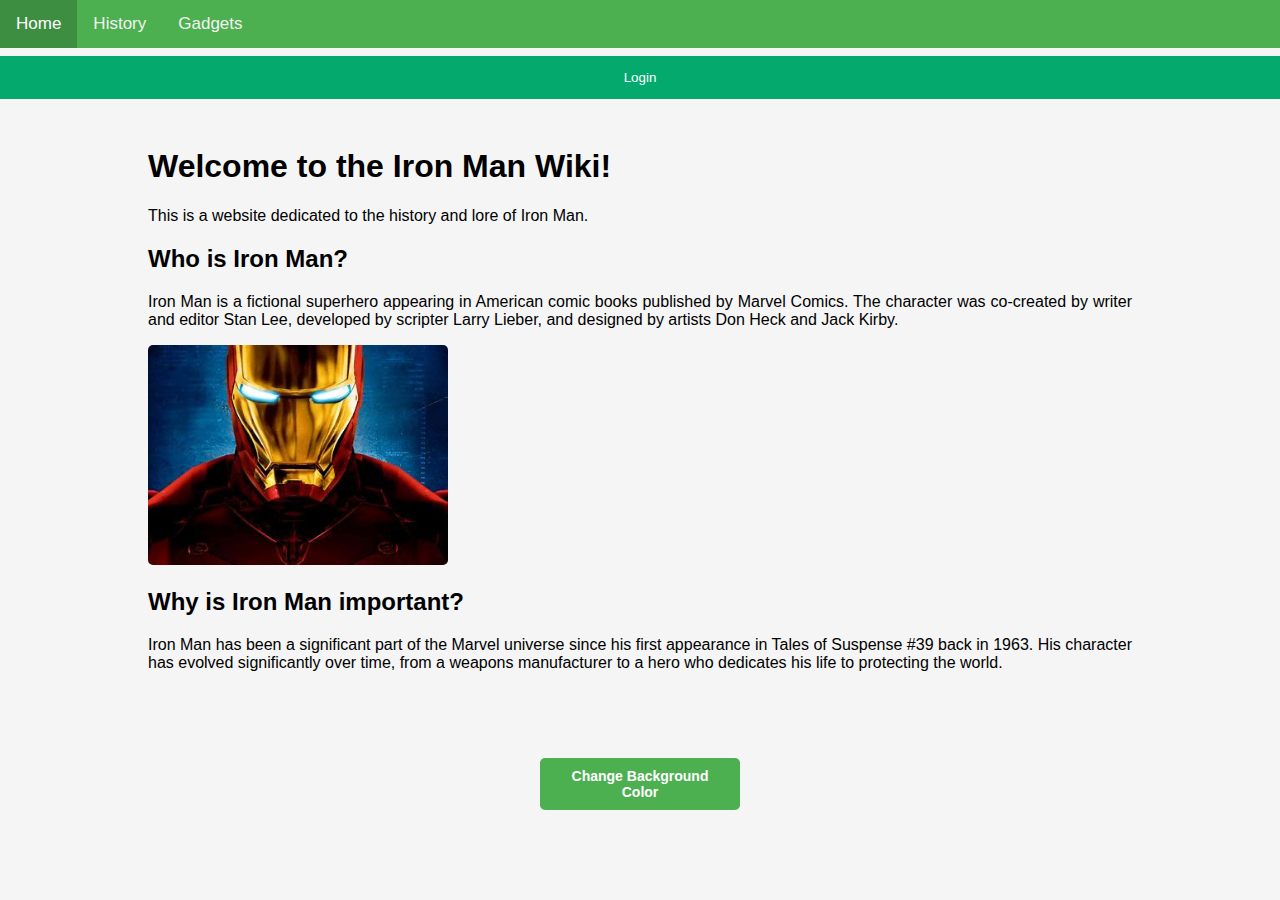
<file: index.html>
<!DOCTYPE html>
<html>
<head>
    <title>Iron Man Wiki - Home</title>
    <meta name="viewport" content="width=device-width, initial-scale=1">
    <link rel="stylesheet" type="text/css" href="css/style.css">
</head>
<body>
    <nav>
        <a href="index.html" class="active">Home</a>
        <a href="html2.html">History</a>
        <a href="html3.html">Gadgets</a>
    </nav>
    <!-- Button to open the modal login form -->
    <button onclick="document.getElementById('id01').style.display='block'">Login</button>

    <!-- The Modal -->
    <div id="id01" class="modal">
    <span onclick="document.getElementById('id01').style.display='none'"
    class="close" title="Close Modal">&times;</span>

    <!-- Modal Content -->
    <form class="modal-content animate" action="/action_page.php">
        <div class="imgcontainer">
   
        </div>

        <div class="main-container">
        <label for="uname"><b>Username</b></label>
        <input type="text" placeholder="Enter Username" name="uname" required>

        <label for="psw"><b>Password</b></label>
        <input type="password" placeholder="Enter Password" name="psw" required>

        <button type="submit">Login</button>
        <label>
            <input type="checkbox" checked="checked" name="remember"> Remember me
        </label>
        </div>

        <div class="container" style="background-color:#f1f1f1">
        <button type="button" onclick="document.getElementById('id01').style.display='none'" class="cancelbtn">Cancel</button>
        <span class="psw">Forgot <a href="#">password?</a></span>
        </div>
    </form>
    </div>
    <main>
        <h1>Welcome to the Iron Man Wiki!</h1>
        <p>This is a website dedicated to the history and lore of Iron Man.</p>

        <section>
            <h2>Who is Iron Man?</h2>
            <p>Iron Man is a fictional superhero appearing in American comic books published by Marvel Comics. The character was co-created by writer and editor Stan Lee, developed by scripter Larry Lieber, and designed by artists Don Heck and Jack Kirby.</p>
            


            <img id="myImg" src="img/OIP.jpg" alt="Iron Man" style="width:100%;max-width:300px">

            <!-- The Modal -->
            <div id="myModal" class="modal1">

                <!-- The Close Button -->
                <span class="close1">&times;</span>

                <!-- Modal Content (The Image) -->
                <img class="modal-content1" id="img01">

                <!-- Modal Caption (Image Text) -->
                <div id="caption"></div>
            </div>

            
            <h2>Why is Iron Man important?</h2>
            <p>Iron Man has been a significant part of the Marvel universe since his first appearance in Tales of Suspense #39 back in 1963. His character has evolved significantly over time, from a weapons manufacturer to a hero who dedicates his life to protecting the world.</p>
        </section>
    </main>

    <script src="js/main.js"></script>

    <div class="button" onclick="changeBgColor('#FBD5D0')">Change Background Color</div>

   
</body>
</html>
</file>
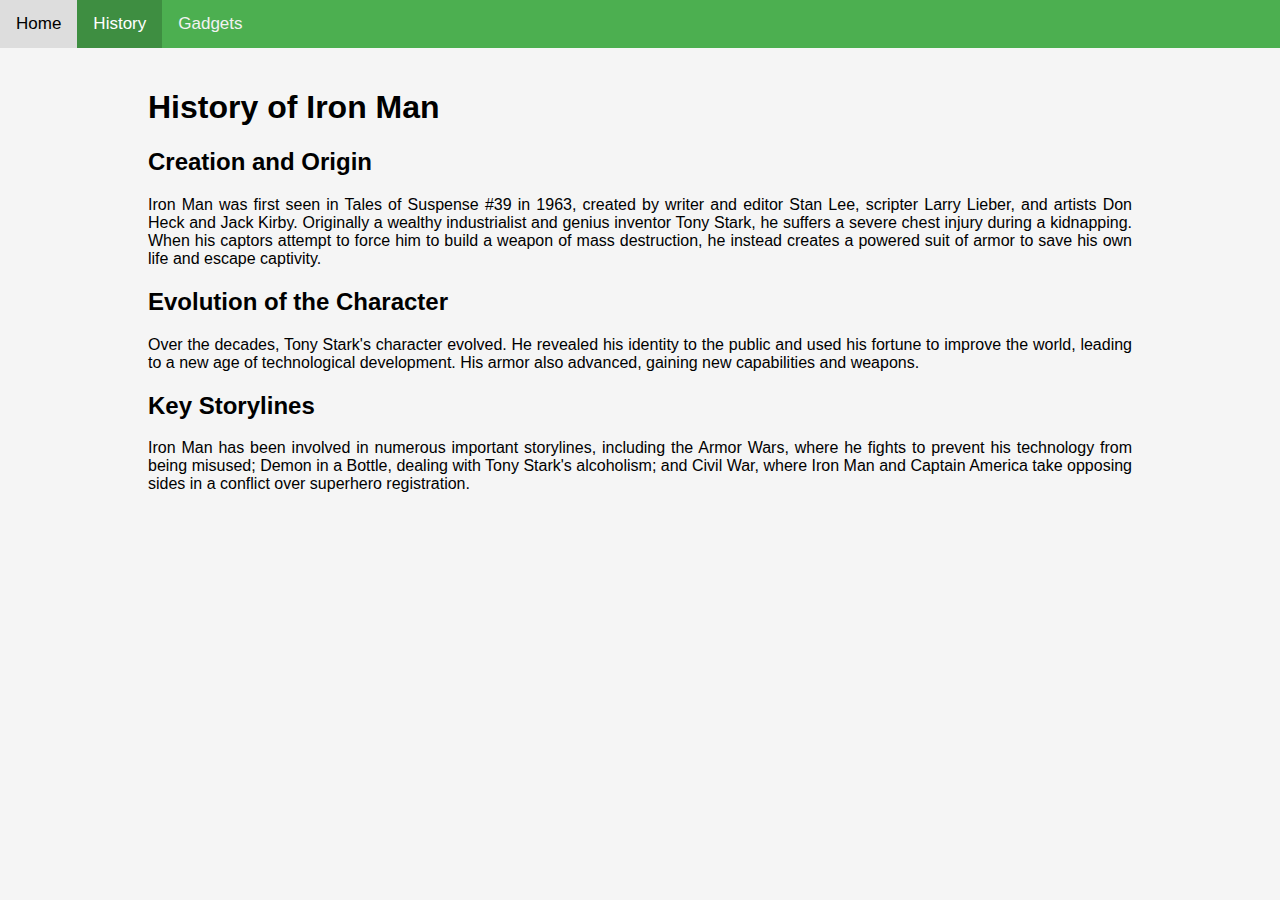
<file: html2.html>
<!DOCTYPE html>
<html>
<head>
    <title>Iron Man Wiki - History</title>
    <meta name="viewport" content="width=device-width, initial-scale=1">
    <link rel="stylesheet" type="text/css" href="css/style.css">
</head>
<body>
    <nav>
        <a href="index.html">Home</a>
        <a href="html2.html" class="active">History</a>
        <a href="html3.html">Gadgets</a>
    </nav>

    <main>
        <h1>History of Iron Man</h1>
        
        <section>
            <h2>Creation and Origin</h2>
            <p>Iron Man was first seen in Tales of Suspense #39 in 1963, created by writer and editor Stan Lee, scripter Larry Lieber, and artists Don Heck and Jack Kirby. Originally a wealthy industrialist and genius inventor Tony Stark, he suffers a severe chest injury during a kidnapping. When his captors attempt to force him to build a weapon of mass destruction, he instead creates a powered suit of armor to save his own life and escape captivity.</p>

            <h2>Evolution of the Character</h2>
            <p>Over the decades, Tony Stark's character evolved. He revealed his identity to the public and used his fortune to improve the world, leading to a new age of technological development. His armor also advanced, gaining new capabilities and weapons.</p>

            <h2>Key Storylines</h2>
            <p>Iron Man has been involved in numerous important storylines, including the Armor Wars, where he fights to prevent his technology from being misused; Demon in a Bottle, dealing with Tony Stark's alcoholism; and Civil War, where Iron Man and Captain America take opposing sides in a conflict over superhero registration.</p>
        </section>
    </main>
</body>
</html>
</file>
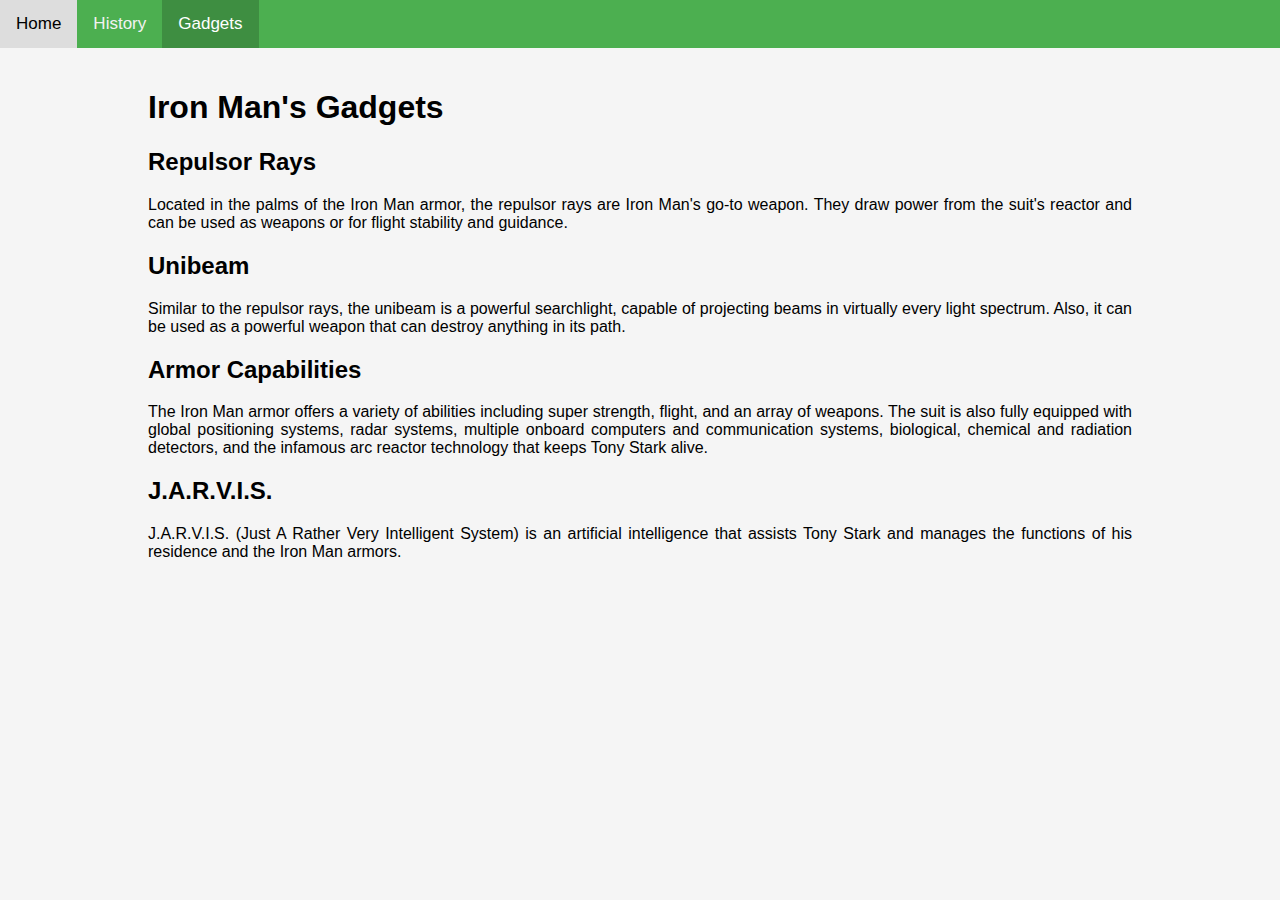
<file: html3.html>
<!DOCTYPE html>
<html>
<head>
    <title>Iron Man Wiki - Gadgets</title>
    <meta name="viewport" content="width=device-width, initial-scale=1">
    <link rel="stylesheet" type="text/css" href="css/style.css">
</head>
<body>
    <nav>
        <a href="index.html">Home</a>
        <a href="html2.html">History</a>
        <a href="html3.html" class="active">Gadgets</a>
    </nav>

    <main>
        <h1>Iron Man's Gadgets</h1>
        <section>
            <h2>Repulsor Rays</h2>
            <p>Located in the palms of the Iron Man armor, the repulsor rays are Iron Man's go-to weapon. They draw power from the suit's reactor and can be used as weapons or for flight stability and guidance.</p>
            
            <h2>Unibeam</h2>
            <p>Similar to the repulsor rays, the unibeam is a powerful searchlight, capable of projecting beams in virtually every light spectrum. Also, it can be used as a powerful weapon that can destroy anything in its path.</p>

            <h2>Armor Capabilities</h2>
            <p>The Iron Man armor offers a variety of abilities including super strength, flight, and an array of weapons. The suit is also fully equipped with global positioning systems, radar systems, multiple onboard computers and communication systems, biological, chemical and radiation detectors, and the infamous arc reactor technology that keeps Tony Stark alive.</p>

            <h2>J.A.R.V.I.S.</h2>
            <p>J.A.R.V.I.S. (Just A Rather Very Intelligent System) is an artificial intelligence that assists Tony Stark and manages the functions of his residence and the Iron Man armors.</p>
        </section>
    </main>

</body>
</html>
</file>
<file: css/style.css>
* {
    box-sizing: border-box;
}

body {
    font-family: Arial, sans-serif;
    margin: 0;
    padding: 0;
    background-color: #f5f5f5;
}

nav {
    background-color: #4CAF50;
    overflow: hidden;
}

nav a {
    float: left;
    display: block;
    color: #f2f2f2;
    text-align: center;
    padding: 14px 16px;
    text-decoration: none;
    font-size: 17px;
}

nav a:hover {
    background-color: #ddd;
    color: black;
}

nav a.active {
    background-color: #3e8e41;
    color: white;
}

main {
    width: 80%;
    margin: auto;
    padding: 20px;
    text-align: justify;
}


.button {
    display: block; /* Keep this property */
    width: 200px;
    margin: 20px auto; /* Keep this property */
    background-color: #4CAF50;
    text-align: center;
    border-radius: 5px;
    color: white;
    font-weight: bold;
    text-decoration: none;
    justify-content: center;
    align-items: center;
    font-size: 14px;
    height: auto; /* Let the button resize to fit content */
    padding: 10px 20px; /* Add padding around the text */
    line-height: normal; /* Use the normal line-height */
}



.button:hover {
    background-color: #45a049;
}


main {
    padding-bottom: 50px;
}


/* Style the Image Used to Trigger the Modal */
#myImg {
    border-radius: 5px;
    cursor: pointer;
    transition: 0.3s;
  }
  
  #myImg:hover {opacity: 0.7;}
  
  /* The Modal (background) */
  .modal1 {
    display: none; /* Hidden by default */
    position: fixed; /* Stay in place */
    z-index: 1; /* Sit on top */
    padding-top: 100px; /* Location of the box */
    left: 0;
    top: 0;
    width: 100%; /* Full width */
    height: 100%; /* Full height */
    overflow: auto; /* Enable scroll if needed */
    background-color: rgb(0,0,0); /* Fallback color */
    background-color: rgba(0,0,0,0.9); /* Black w/ opacity */
  }
  
  /* Modal Content (Image) */
  .modal-content1 {
    margin: auto;
    display: block;
    width: 80%;
    max-width: 700px;
  }
  
  /* Caption of Modal Image (Image Text) - Same Width as the Image */
  #caption {
    margin: auto;
    display: block;
    width: 80%;
    max-width: 700px;
    text-align: center;
    color: #ccc;
    padding: 10px 0;
    height: 150px;
  }
  
  /* Add Animation - Zoom in the Modal */
  .modal-content1, #caption {
    animation-name: zoom;
    animation-duration: 0.6s;
  }
  
  @keyframes zoom {
    from {transform:scale(0)}
    to {transform:scale(1)}
  }
  
  /* The Close Button */
  .close1 {
    position: absolute;
    top: 15px;
    right: 35px;
    color: #f1f1f1;
    font-size: 40px;
    font-weight: bold;
    transition: 0.3s;
  }
  
  .close1:hover,
  .close1:focus {
    color: #bbb;
    text-decoration: none;
    cursor: pointer;
  }
  
  /* 100% Image Width on Smaller Screens */
  @media only screen and (max-width: 700px){
    .modal-content {
      width: 100%;
    }
  }

  img:hover {
    /* Start the shake animation and make the animation last for 0.5 seconds */
    animation: shake 0.5s;
  
    /* When the animation is finished, start again */
    animation-iteration-count: infinite;
  }
  
  @keyframes shake {
    0% { transform: translate(1px, 1px) rotate(0deg); }
    10% { transform: translate(-1px, -2px) rotate(-1deg); }
    20% { transform: translate(-3px, 0px) rotate(1deg); }
    30% { transform: translate(3px, 2px) rotate(0deg); }
    40% { transform: translate(1px, -1px) rotate(1deg); }
    50% { transform: translate(-1px, 2px) rotate(-1deg); }
    60% { transform: translate(-3px, 1px) rotate(0deg); }
    70% { transform: translate(3px, 1px) rotate(-1deg); }
    80% { transform: translate(-1px, -1px) rotate(1deg); }
    90% { transform: translate(1px, 2px) rotate(0deg); }
    100% { transform: translate(1px, -2px) rotate(-1deg); }
  }
  
  /* The Modal (background) */
.modal {
    display: none; /* Hidden by default */
    position: fixed; /* Stay in place */
    z-index: 1; /* Sit on top */
    left: 0;
    top: 0;
    width: 100%; /* Full width */
    height: 100%; /* Full height */
    overflow: auto; /* Enable scroll if needed */
    background-color: rgb(0,0,0); /* Fallback color */
    background-color: rgba(0,0,0,0.4); /* Black w/ opacity */
    padding-top: 60px;
  }
  
  /* Modal Content/Box */
  .modal-content {
    background-color: #fefefe;
    margin: 5px auto; /* 15% from the top and centered */
    border: 1px solid #888;
    width: 80%; /* Could be more or less, depending on screen size */
  }
  
  /* The Close Button */
  .close {
    /* Position it in the top right corner outside of the modal */
    position: absolute;
    right: 25px;
    top: 0;
    color: #000;
    font-size: 35px;
    font-weight: bold;
  }
  
  /* Close button on hover */
  .close:hover,
  .close:focus {
    color: red;
    cursor: pointer;
  }
  
  /* Add Zoom Animation */
  .animate {
    -webkit-animation: animatezoom 0.6s;
    animation: animatezoom 0.6s
  }
  
  @-webkit-keyframes animatezoom {
    from {-webkit-transform: scale(0)}
    to {-webkit-transform: scale(1)}
  }
  
  @keyframes animatezoom {
    from {transform: scale(0)}
    to {transform: scale(1)}
  }
  /* Bordered form */
form {
    border: 3px solid #f1f1f1;
  }
  
  /* Full-width inputs */
  input[type=text], input[type=password] {
    width: 100%;
    padding: 12px 20px;
    margin: 8px 0;
    display: inline-block;
    border: 1px solid #ccc;
    box-sizing: border-box;
  }
  
  /* Set a style for all buttons */
  button {
    background-color: #04AA6D;
    color: white;
    padding: 14px 20px;
    margin: 8px 0;
    border: none;
    cursor: pointer;
    width: 100%;
  }
  
  /* Add a hover effect for buttons */
  button:hover {
    opacity: 0.8;
  }
  
  /* Extra style for the cancel button (red) */
  .cancelbtn {
    width: auto;
    padding: 10px 18px;
    background-color: #f44336;
  }
  
  /* Center the avatar image inside this container */
  .imgcontainer {
    text-align: center;
    margin: 24px 0 12px 0;
  }
  
  /* Avatar image */
  img.avatar {
    width: 40%;
    border-radius: 50%;
  }
  
  /* Add padding to containers */
  .container {
    padding: 16px;
  }
  
  /* The "Forgot password" text */
  span.psw {
    float: right;
    padding-top: 16px;
  }
  
  /* Change styles for span and cancel button on extra small screens */
  @media screen and (max-width: 300px) {
    span.psw {
      display: block;
      float: none;
    }
    .cancelbtn {
      width: 100%;
    }
  }
</file>
